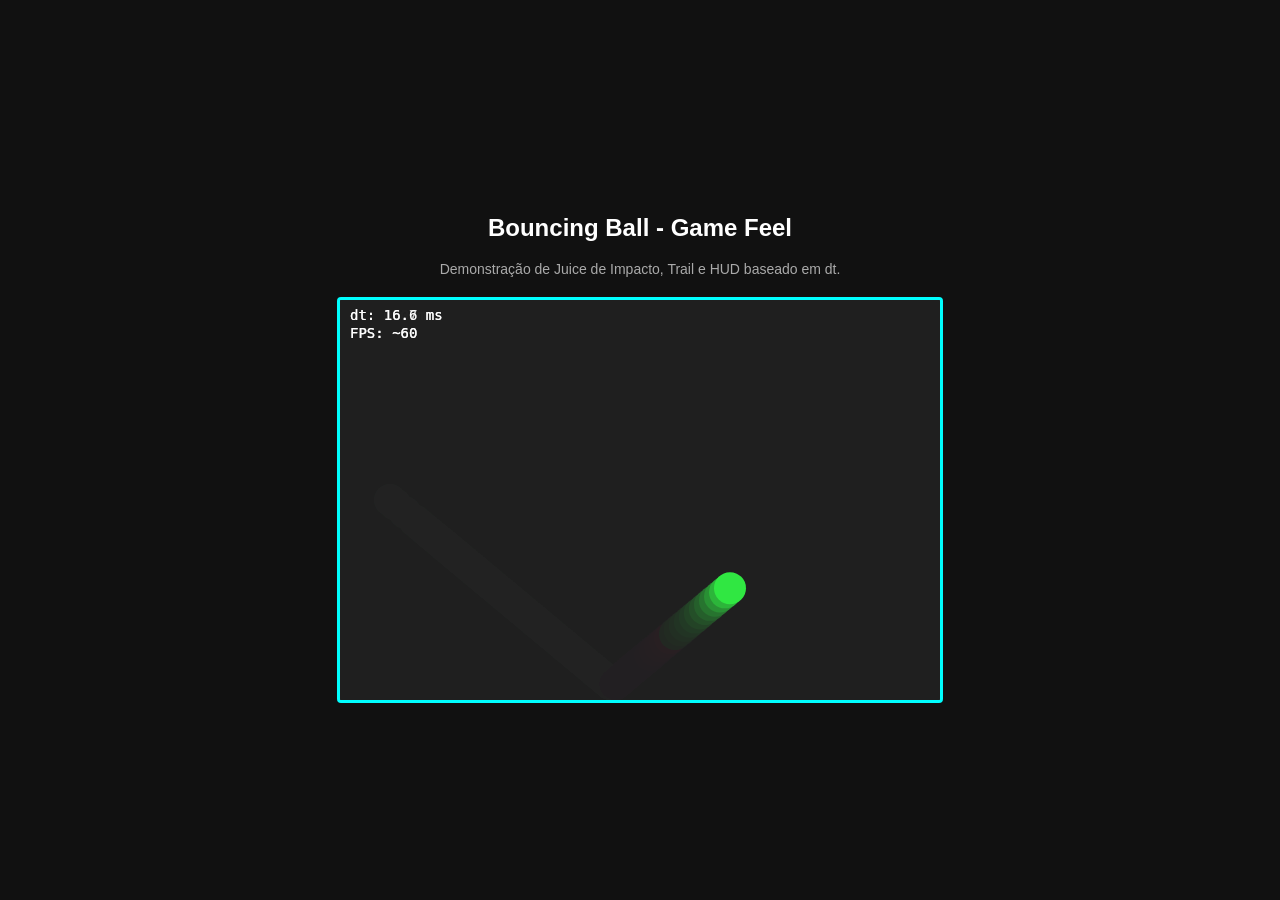
<file: bouncy ball game/index.html>
<!DOCTYPE html>
<html lang="pt-BR">
<head>
    <meta charset="UTF-8">
    <meta name="viewport" content="width=device-width, initial-scale=1.0">
    <title>Bouncing Ball Game</title>
    <link rel="stylesheet" href="/bouncy ball game/style.css">
</head>

<body>
    <h1>Bouncing Ball - Game Feel</h1>
    <p>Demonstração de Juice de Impacto, Trail e HUD baseado em dt.</p>
    
    <canvas id="game" width="600" height="400"></canvas>
    <script src="script.js"></script>

</body>
</html>
</file>
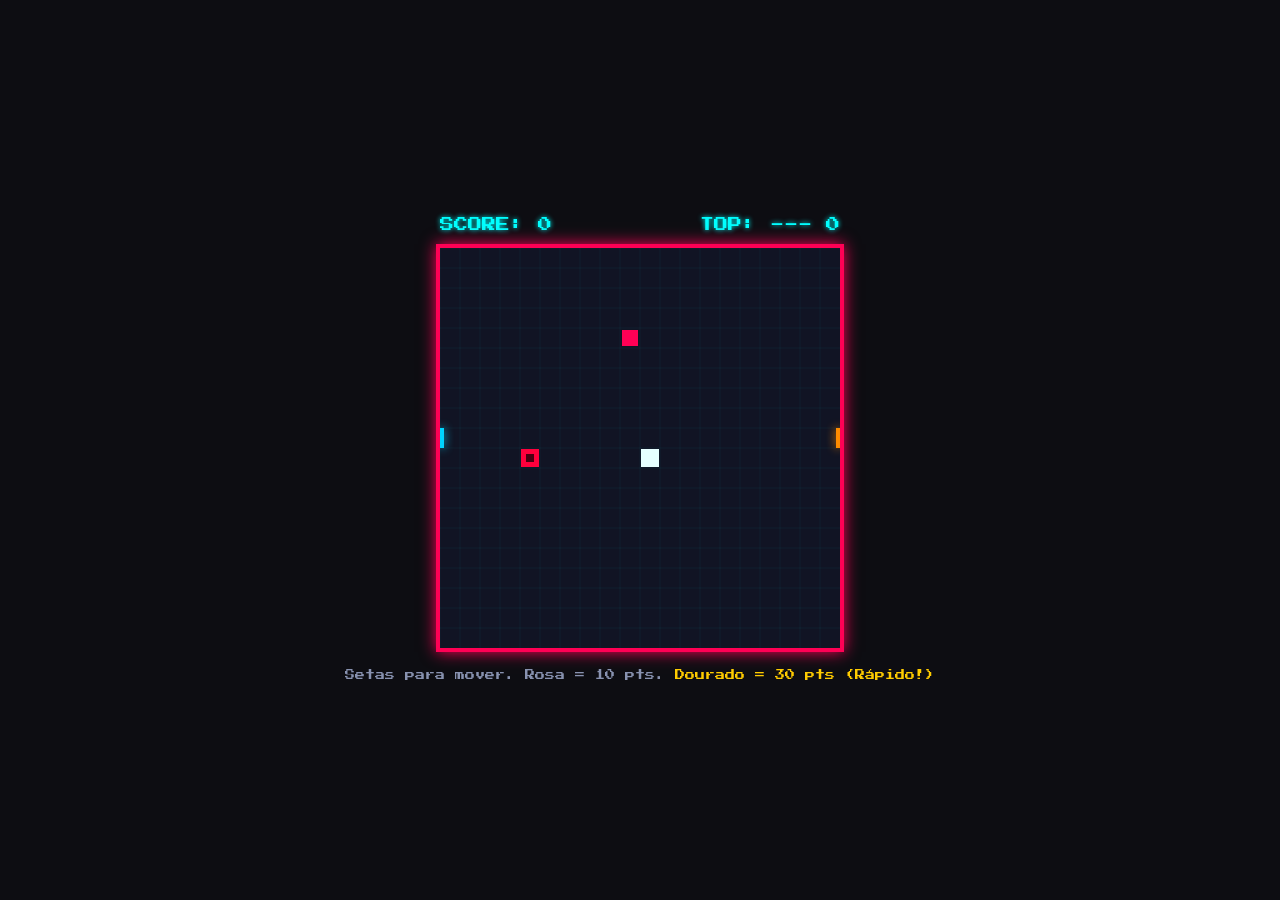
<file: snakegame/index.html>
<!DOCTYPE html>
<html lang="pt-BR">
<head>
    <meta charset="UTF-8">
    <meta name="viewport" content="width=device-width, initial-scale=1.0">
    <title>SnakeSSSSSSSSSSSS</title>
    <link rel="stylesheet" href="style.css">
    <link href="https://fonts.googleapis.com/css2?family=Press+Start+2P&display=swap" rel="stylesheet">
</head>
<body>
    <div id="game-container">
        <div id="ui-header">
            <div id="score-display">SCORE: <span id="score">0</span></div>
            <div id="high-score-display">TOP: <span id="high-score-initials">---</span> <span id="high-score">0</span></div>
        </div>
        
        <canvas id="game" width="400" height="400"></canvas>
        
        <div id="instructions">
            Setas para mover. Rosa = 10 pts. <span style="color:#ffcc00;">Dourado = 30 pts (Rápido!)</span>
        </div>
    </div>

    <script src="script.js"></script>
</body>
</html>
</file>
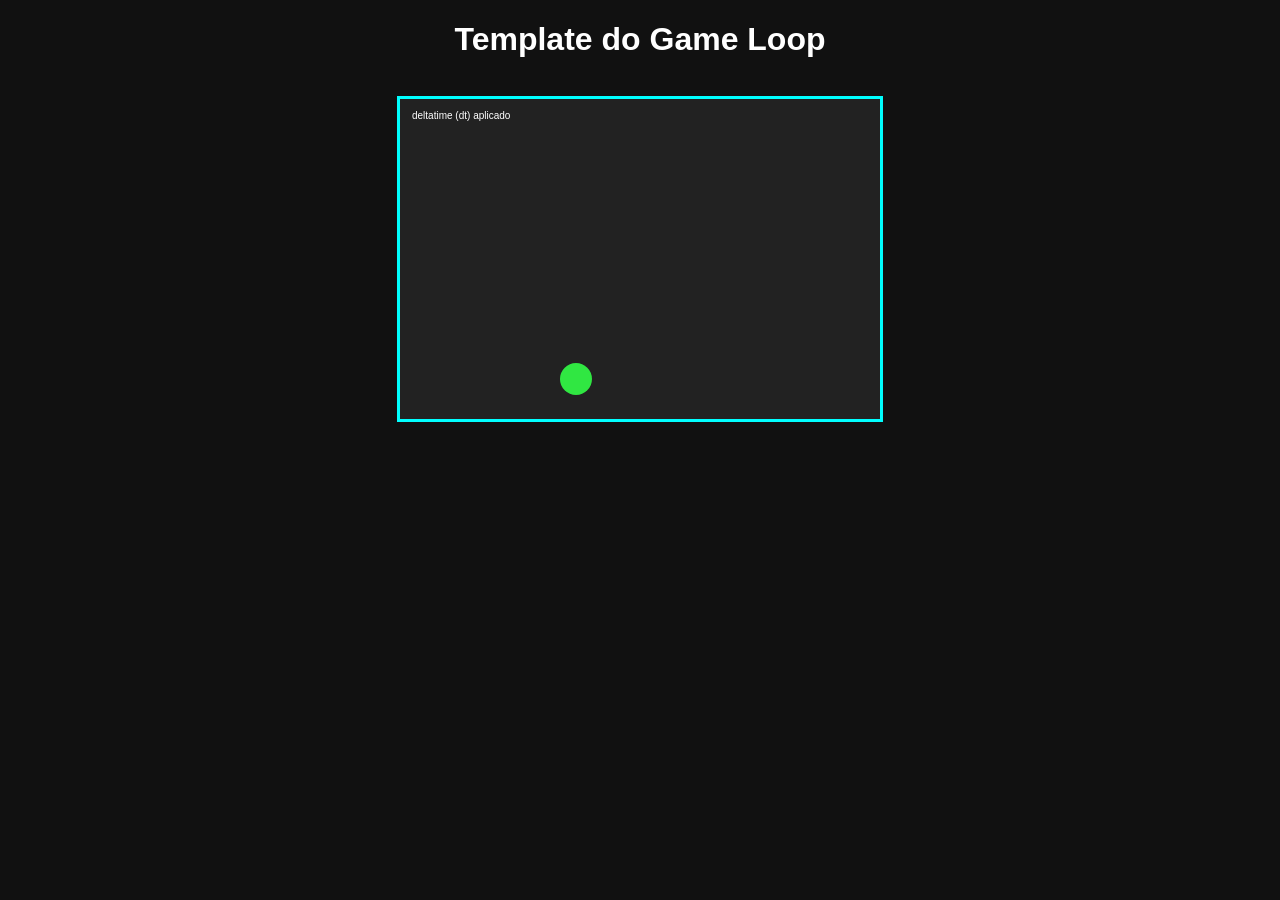
<file: game-loop-base.html>
<!DOCTYPE html>
<html lang="pt-BR">
<head>
    <meta charset="UTF-8">
    <meta name="viewport" content="width=device-width, initial-scale=1.0">
    <title>Game Loop Template</title>
    <link rel="stylesheet" href="./style.css">
</head>
<body>
    <h1>Template do Game Loop</h1>
    <canvas id="game" width="480" height="320"></canvas>
    <script src="script.js"></script>
</body>
</html>
</file>
<file: bouncy ball game/style.css>
body {
    margin: 0;
    background-color: #111;
    color: #fff;
    font-family: Arial, Helvetica, sans-serif;
    text-align: center;
    display: flex;
    flex-direction: column;
    align-items: center;
    justify-content: center;
    min-height: 100vh;
}

h1 {
    margin-bottom: 5px;
    font-size: 24px;
}

p {
    color: #aaa;
    font-size: 14px;
    margin-bottom: 20px;
}

canvas {
    background-color: #222;
    border: 3px solid cyan;
    border-radius: 4px;
}
</file>
<file: snakegame/style.css>
body {
    margin: 0;
    background-color: #0d0d12;
    color: #fff;
    font-family: 'Press Start 2P', cursive;
    display: flex;
    justify-content: center;
    align-items: center;
    height: 100vh;
}

#game-container {
    display: flex;
    flex-direction: column;
    align-items: center;
}

#ui-header {
    width: 400px;
    display: flex;
    justify-content: space-between;
    margin-bottom: 12px;
    color: #00ffff;
    font-size: 14px;
    text-shadow: 0 0 5px #00ffff;
}

canvas {
    background-color: #111424;
    border: 4px solid #ff0055;
    box-shadow: 0 0 15px #ff0055;
}

#instructions {
    margin-top: 16px;
    font-size: 10px;
    color: #8892b0;
    text-align: center;
    line-height: 1.5;
}
</file>
<file: style.css>
body{
    margin: 0;
    background-color: #111 ;
    color: #fff;
    font-family: Arial, Helvetica, sans-serif;
    text-align: center;
}
canvas{
    background-color: #222;
    border: 3px solid cyan;
    margin-top: 16px;
}
</file>
